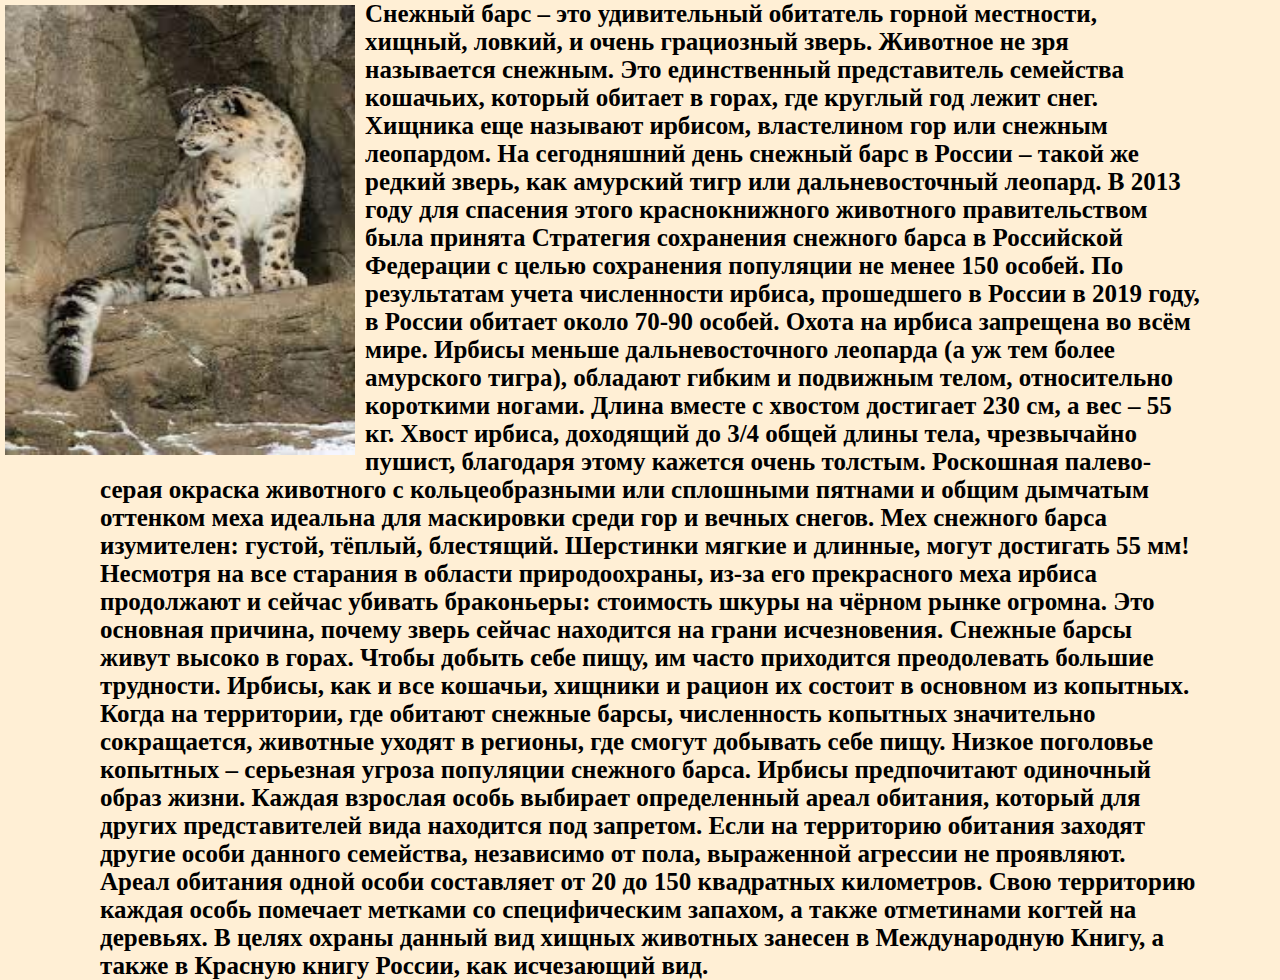
<file: ig.html>
<!DOCTYPE html>
<html lang="en">
<head>
    <meta charset="UTF-8">
    <meta http-equiv="X-UA-Compatible" content="IE=edge">
    <meta name="viewport" content="width=device-width, initial-scale=1.0">
    <title>Снежный барс (Ирбис)</title>
    <link rel="stylesheet" href="style5.css">
    <p><img class="tt" src="[data-uri]" width="350" height="450" align="left" vspace="5" hspace="5"><h4>Снежный барс – это удивительный обитатель горной местности, хищный, ловкий, и очень грациозный зверь. Животное не зря называется снежным. Это единственный представитель семейства кошачьих, который обитает в горах, где круглый год лежит снег. Хищника еще называют ирбисом, властелином гор или снежным леопардом.

На сегодняшний день снежный барс в России –  такой же редкий зверь, как амурский тигр или дальневосточный леопард. В 2013 году для спасения этого краснокнижного животного правительством была принята Стратегия сохранения снежного барса в Российской Федерации с целью сохранения популяции не менее 150 особей. По результатам учета численности ирбиса, прошедшего в России в 2019 году, в России обитает около 70-90 особей. Охота на ирбиса запрещена во всём мире.

Ирбисы меньше дальневосточного леопарда (а уж тем более амурского тигра), обладают гибким и подвижным телом, относительно короткими ногами. Длина вместе с хвостом достигает 230 см, а вес – 55 кг. Хвост ирбиса, доходящий до 3/4 общей длины тела, чрезвычайно пушист, благодаря этому кажется очень толстым. Роскошная палево-серая окраска животного с кольцеобразными или сплошными пятнами и общим дымчатым оттенком меха идеальна для маскировки среди гор и вечных снегов. Мех снежного барса изумителен: густой, тёплый, блестящий. Шерстинки мягкие и длинные, могут достигать 55 мм! Несмотря на все старания в области природоохраны, из-за его прекрасного меха ирбиса продолжают и сейчас убивать браконьеры: стоимость шкуры на чёрном рынке огромна. Это основная причина, почему зверь сейчас находится на грани исчезновения.

Снежные барсы живут высоко в горах. Чтобы добыть себе пищу, им часто приходится преодолевать большие трудности. Ирбисы, как и все кошачьи, хищники и рацион их состоит в основном из копытных. Когда на территории, где обитают снежные барсы, численность копытных значительно сокращается, животные уходят в регионы, где смогут добывать себе пищу. Низкое поголовье копытных – серьезная угроза популяции снежного барса.

Ирбисы предпочитают одиночный образ жизни. Каждая взрослая особь выбирает определенный ареал обитания, который для других представителей вида находится под запретом. Если на территорию обитания заходят другие особи данного семейства, независимо от пола, выраженной агрессии не проявляют. Ареал обитания одной особи составляет от 20 до 150 квадратных километров. Свою территорию каждая особь помечает метками со специфическим запахом, а также отметинами когтей на деревьях.

В целях охраны данный вид хищных животных занесен в Международную Книгу, а также в Красную книгу России, как исчезающий вид.</h4></p>
</head>
<body>
    
</body>
</html>
</file>
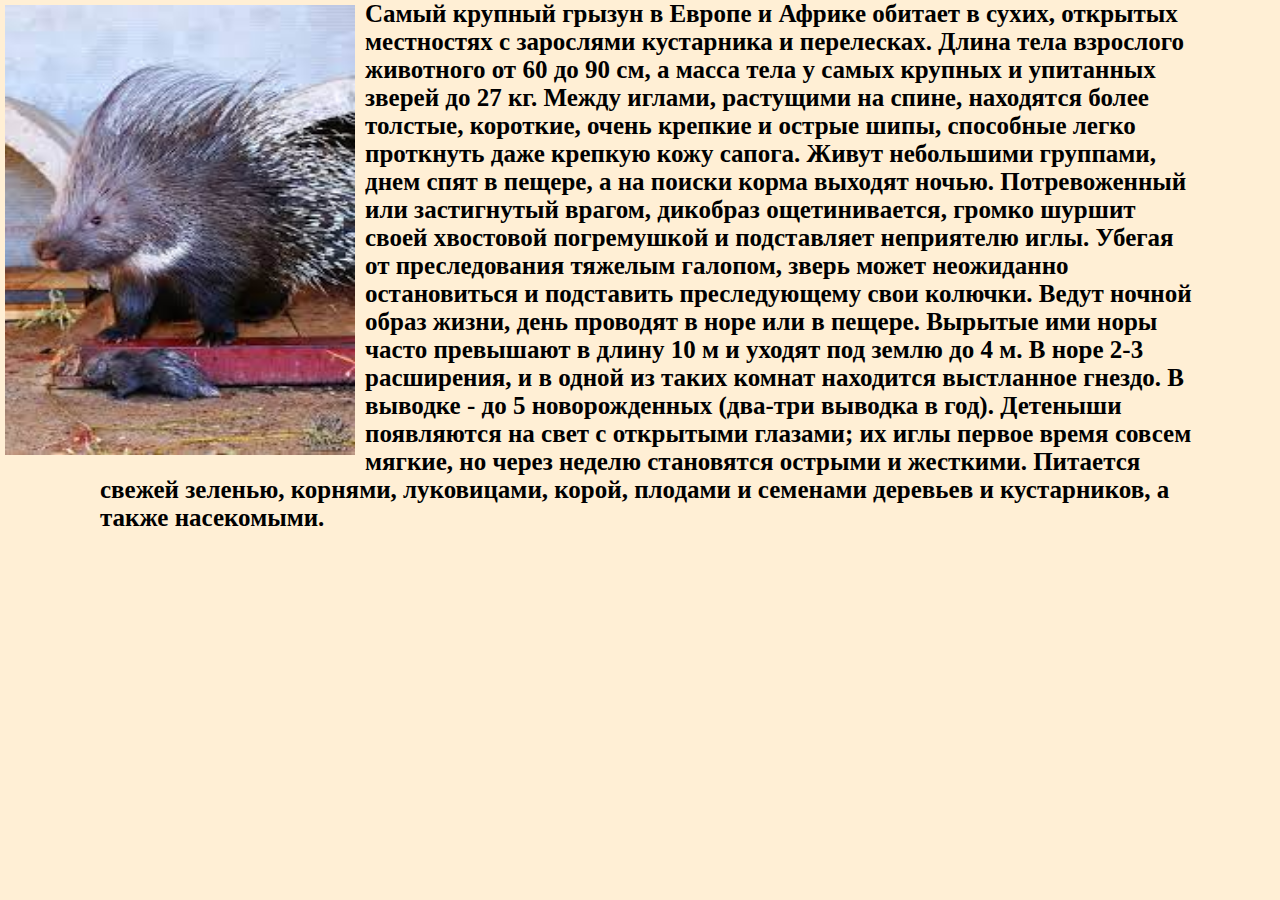
<file: ik.html>
<!DOCTYPE html>
<html lang="en">
<head>
    <meta charset="UTF-8">
    <meta http-equiv="X-UA-Compatible" content="IE=edge">
    <meta name="viewport" content="width=device-width, initial-scale=1.0">
    <link rel="stylesheet" href="style6.css">
    <title>Индийский дикобраз</title>
    <p><img class="tt" src="[data-uri]" width="350" height="450" align="left" vspace="5" hspace="5"><h4>Самый крупный грызун в Европе и Африке обитает в сухих, открытых местностях с зарослями кустарника и перелесках. Длина тела взрослого животного от 60 до 90 см, а масса тела у самых крупных и упитанных зверей до 27 кг. Между иглами, растущими на спине, находятся более толстые, короткие, очень крепкие и острые шипы, способные легко проткнуть даже крепкую кожу сапога.

Живут небольшими группами, днем спят в пещере, а на поиски корма выходят ночью. Потревоженный или застигнутый врагом, дикобраз ощетинивается, громко шуршит своей хвостовой погремушкой и подставляет неприятелю иглы. Убегая от преследования тяжелым галопом, зверь может неожиданно остановиться и подставить преследующему свои колючки.

Ведут ночной образ жизни, день проводят в норе или в пещере. Вырытые ими норы часто превышают в длину 10 м и уходят под землю до 4 м. В норе 2-3 расширения, и в одной из таких комнат находится выстланное гнездо. В выводке - до 5 новорожденных (два-три выводка в год).

Детеныши появляются на свет с открытыми глазами; их иглы первое время совсем мягкие, но через неделю становятся острыми и жесткими. Питается свежей зеленью, корнями, луковицами, корой, плодами и семенами деревьев и кустарников, а также насекомыми.</h4></p>
</head>
<body>
    
</body>
</html>
</file>
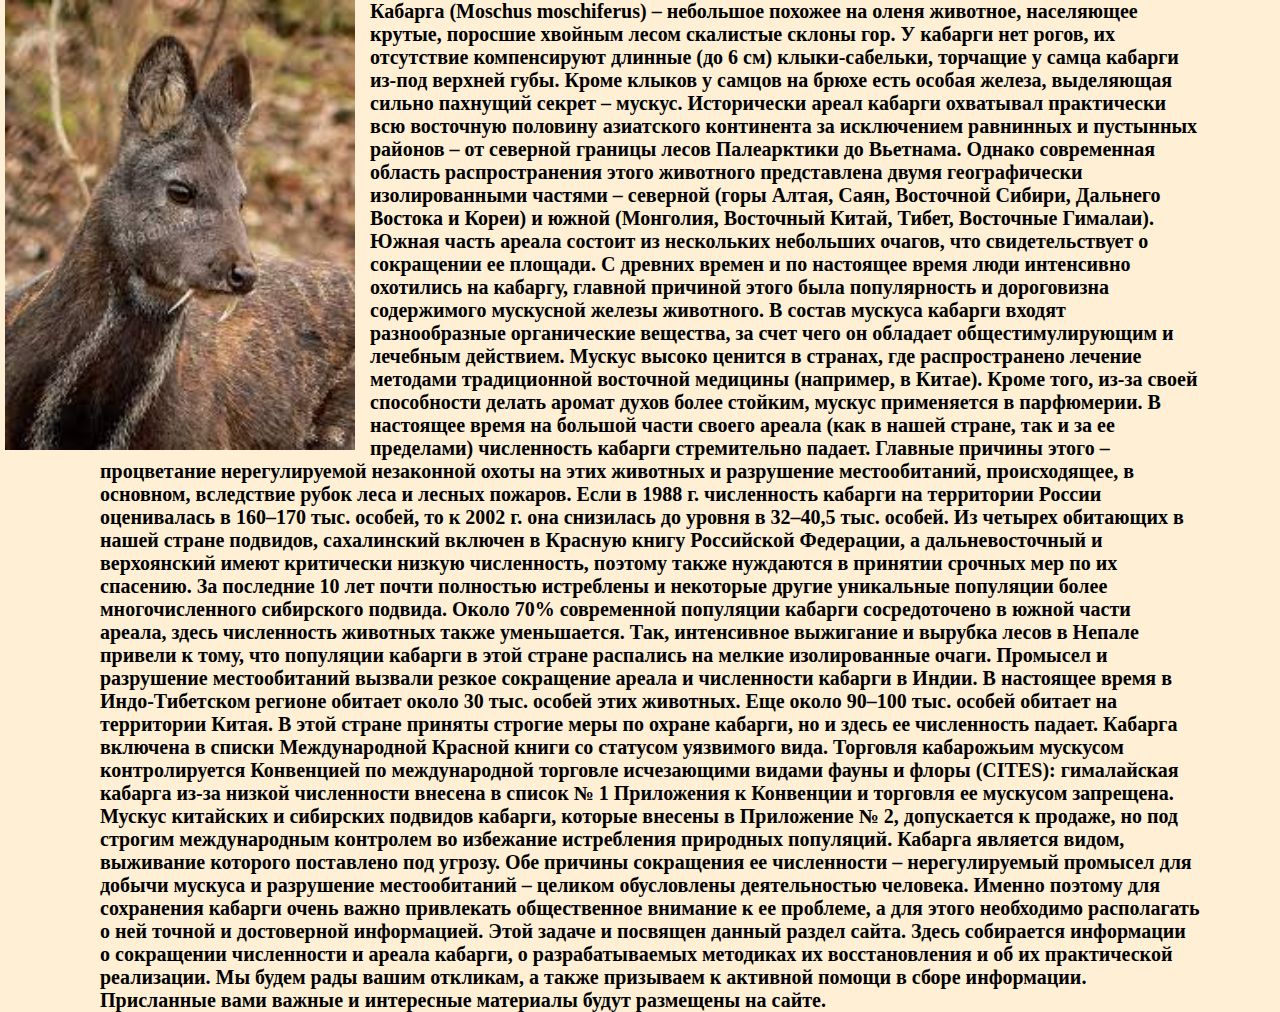
<file: in.html>
<!DOCTYPE html>
<html lang="en">
<head>
	<meta charset="UTF-8">
	<meta name="viewport" content="width=device-width, initial-scale=1.0">
	<title>Кабарга</title>
	<link rel="stylesheet" type="text/css" href="style.css">
	<right>
	<p><img class="tt" src="[data-uri]" width="350" height="450" align="left" vspace="5" hspace="5"><h4>Кабарга (Moschus moschiferus) – небольшое похожее на оленя животное, населяющее  крутые, поросшие хвойным лесом скалистые склоны гор. У кабарги нет рогов, их отсутствие компенсируют длинные (до 6 см) клыки-сабельки, торчащие у самца кабарги из-под верхней губы. Кроме клыков у самцов на брюхе есть особая железа, выделяющая сильно пахнущий секрет – мускус.

Исторически ареал кабарги охватывал практически всю восточную половину азиатского континента за исключением равнинных и пустынных районов – от северной границы лесов Палеарктики до Вьетнама. Однако современная область распространения этого животного представлена двумя географически изолированными частями – северной (горы Алтая, Саян, Восточной Сибири, Дальнего Востока и Кореи) и южной (Монголия, Восточный Китай, Тибет, Восточные Гималаи). Южная часть ареала состоит из нескольких небольших очагов, что свидетельствует о сокращении ее площади.
С древних времен и по настоящее время люди интенсивно охотились на кабаргу, главной причиной этого была популярность и дороговизна содержимого мускусной железы животного. В состав мускуса кабарги входят разнообразные органические вещества, за счет чего он обладает общестимулирующим и лечебным действием. Мускус высоко ценится в странах, где распространено лечение методами традиционной восточной медицины (например, в Китае). Кроме того, из-за своей способности делать аромат духов более стойким, мускус применяется в парфюмерии.

В настоящее время на большой части своего ареала (как в нашей стране, так и за ее пределами) численность кабарги стремительно падает. Главные причины этого – процветание нерегулируемой незаконной охоты на этих животных и разрушение местообитаний, происходящее, в основном, вследствие рубок леса и лесных пожаров.

Если в 1988 г. численность кабарги  на территории России оценивалась в 160–170 тыс. особей, то к 2002 г. она снизилась до уровня в 32–40,5 тыс. особей. Из четырех обитающих в нашей стране подвидов, сахалинский включен в Красную книгу Российской Федерации, а дальневосточный и верхоянский имеют критически низкую численность,  поэтому также нуждаются в принятии срочных мер по их спасению. За последние 10 лет почти полностью истреблены и некоторые другие уникальные популяции более многочисленного сибирского подвида.

Около 70% современной популяции кабарги сосредоточено в южной части ареала, здесь численность животных также уменьшается. Так, интенсивное выжигание и вырубка лесов в Непале привели к тому, что популяции кабарги в этой стране распались на мелкие изолированные очаги. Промысел и разрушение местообитаний вызвали резкое сокращение ареала и численности кабарги в Индии. В настоящее время в Индо-Тибетском регионе обитает около 30 тыс. особей этих животных. Еще около 90–100 тыс. особей обитает на территории Китая. В этой стране приняты строгие меры по охране кабарги, но и здесь ее численность падает.

Кабарга включена в списки Международной Красной книги со статусом уязвимого вида. Торговля кабарожьим мускусом контролируется Конвенцией по международной торговле исчезающими видами фауны и флоры (CITES): гималайская кабарга из-за низкой численности внесена в список № 1 Приложения к Конвенции и торговля ее мускусом запрещена. Мускус китайских и сибирских подвидов кабарги, которые внесены в Приложение № 2, допускается к продаже, но под строгим международным контролем во избежание истребления природных популяций.

Кабарга является видом, выживание которого поставлено под угрозу. Обе причины сокращения ее численности – нерегулируемый промысел для добычи мускуса и разрушение местообитаний – целиком обусловлены деятельностью человека. Именно поэтому для сохранения кабарги очень важно привлекать общественное внимание к ее проблеме,  а для этого необходимо располагать о ней точной и достоверной информацией.

Этой задаче и посвящен данный раздел сайта. Здесь собирается информации о сокращении численности и ареала кабарги, о разрабатываемых методиках их восстановления и об их практической реализации.  Мы будем рады вашим откликам, а также призываем к активной помощи в сборе информации. Присланные вами важные и интересные материалы будут размещены на сайте.</h4></p>
	</right>
</head>
<body>

	
</body>
</html>
</file>
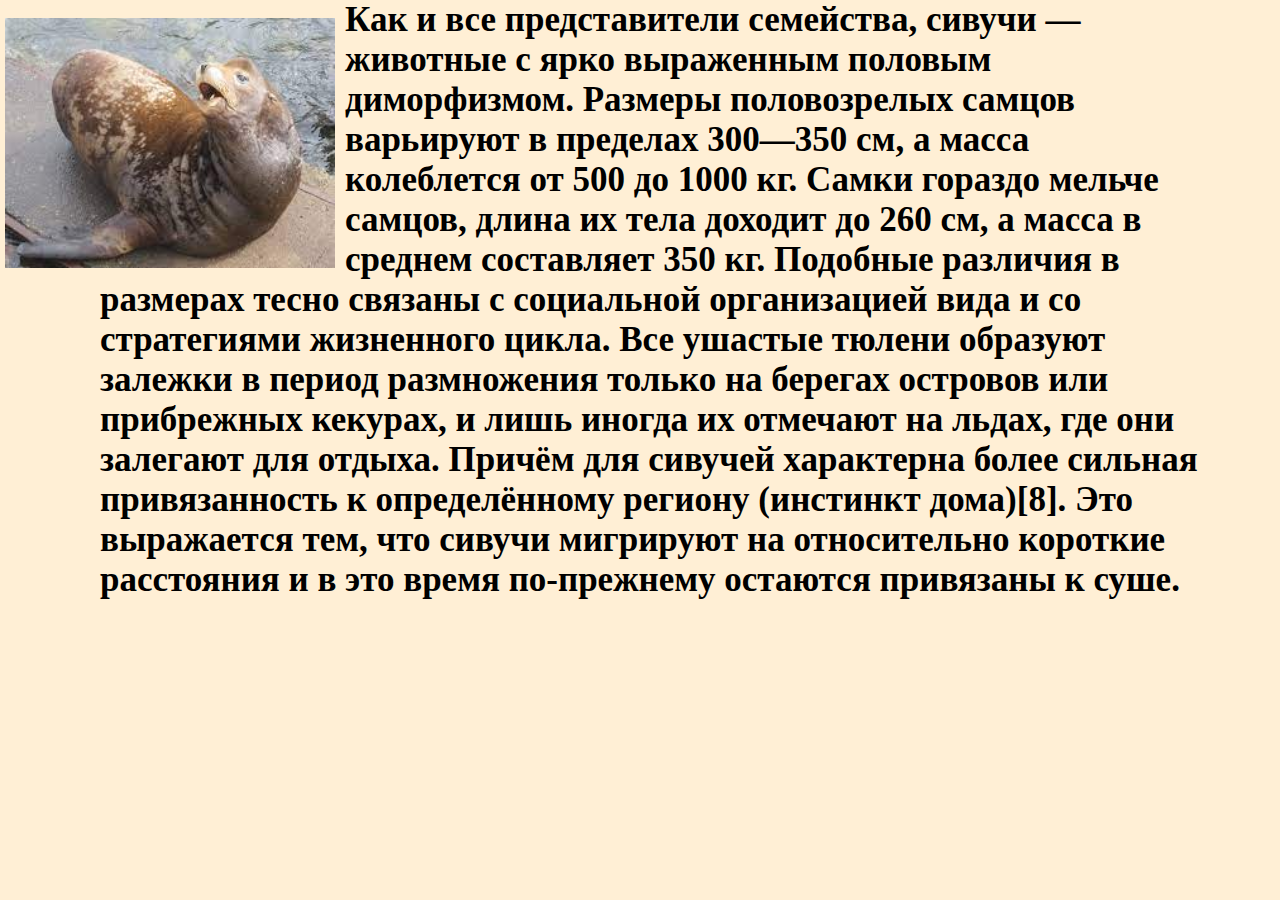
<file: io.html>
<!DOCTYPE html>
<html lang="en">
<head>
	<meta charset="UTF-8">
	<meta name="viewport" content="width=device-width, initial-scale=1.0">
	<link rel="stylesheet" type="text/css" href="style2.css">
	<title>Сивуч</title>
	<p><img src="[data-uri]" width="330" height="250" align="left"><h4>Как и все представители семейства, сивучи — животные с ярко выраженным половым диморфизмом. Размеры половозрелых самцов варьируют в пределах 300—350 см, а масса колеблется от 500 до 1000 кг. Самки гораздо мельче самцов, длина их тела доходит до 260 см, а масса в среднем составляет 350 кг. Подобные различия в размерах тесно связаны с социальной организацией вида и со стратегиями жизненного цикла. Все ушастые тюлени образуют залежки в период размножения только на берегах островов или прибрежных кекурах, и лишь иногда их отмечают на льдах, где они залегают для отдыха. Причём для сивучей характерна более сильная привязанность к определённому региону (инстинкт дома)[8]. Это выражается тем, что сивучи мигрируют на относительно короткие расстояния и в это время по-прежнему остаются привязаны к суше.</h4></p>
</head>
<body>
	
</body>
</html>
</file>
<file: style5.css>
h4 {
	background: #FFEFD5;
	margin-left: 100px;
	margin-right: 80px;
	font-size: 25px;
}

img {
	margin-top: 5px;
	margin-left: 5px;
	margin-right: 10px;
}

* {
	background: #FFEFD5;
	margin: 0;
}
</file>
<file: style6.css>
h4 {
	background: #FFEFD5;
	margin-left: 100px;
	margin-right: 80px;
	font-size: 25px;
}

img {
	margin-top: 5px;
	margin-left: 5px;
	margin-right: 10px;
}

* {
	background: #FFEFD5;
	margin: 0;
}
</file>
<file: style.css>
* {
	background: #FFEFD5;
	margin: 0;
}

h1 {
	font-family: Marker Felt, fantasy;
	font-weight: 200;
	font-size: 40px;
}

h2 {
	font-family: Marker Felt, fantasy;
	font-weight: 200;
	font-size: 40px;
}

a {
	font-family: Marker Felt, fantasy;
	font-weight: 200;
	font-size: 40px;
	color: black;
	text-decoration: none;
}

a:hover {
	color: #FFA07A;
}

h4 {
	background: #FFEFD5;
	margin-left: 100px;
	margin-right: 80px;
	font-size: 20px;
}

img {
	margin-left: 5px;
	margin-right: 15px;
}

.kasparga {
	width: 600px;
	height: 350px;
}

h3 {
	margin-top: 80px;
	font-family: Marker Felt, fantasy;
	font-weight: 200;
	font-size: 40px;
}

h5 {
	font-family: Marker Felt, fantasy;
	font-weight: 200;
	font-size: 40px;
}



.icon-bar {
	width: 100%;
	background-color: black;
}

.icon-bar a {
	float: left;
	text-align: center;
	width: 20%;
	padding: 12px 0;
	transition: all 0.3s ease;
	color: white;
	font-size: 25px;
}

.icon-bar a:hover {
	background-color: #000;
}

.active1 {
	background-color: #4CAF50;
}

.active2 {
	background-color: #4CAF50;
}

.active3 {
	background-color: #4CAF50;
}

.active4 {
	background-color: #4CAF50;
}

.active5 {
	background-color: #4CAF50;
}

.active6 {
	background-color: #4CAF50;
}

.active7 {
	background-color: #4CAF50;
}

.active8{
	background-color: #4CAF50;
}
.active9 {
	background-color: #4CAF50;
}
.active10 {
	background-color: #4CAF50;
}
.active11 {
	background-color: #4CAF50;
}
.active12 {
	background-color: #4CAF50;
}
.active13 {
	background-color: #4CAF50;
}
.active14 {
	background-color: #4CAF50;
}
.active15 {
	background-color: #4CAF50;
}
.active16 {
	background-color: #4CAF50;
}
</file>
<file: style2.css>
h4 {
	background: #FFEFD5;
	margin-left: 100px;
	margin-right: 80px;
	font-size: 35px;
}

img {
	margin-top: 18px;
	margin-left: 5px;
	margin-right: 10px;
}

* {
	background: #FFEFD5;
	margin: 0;
}
</file>
